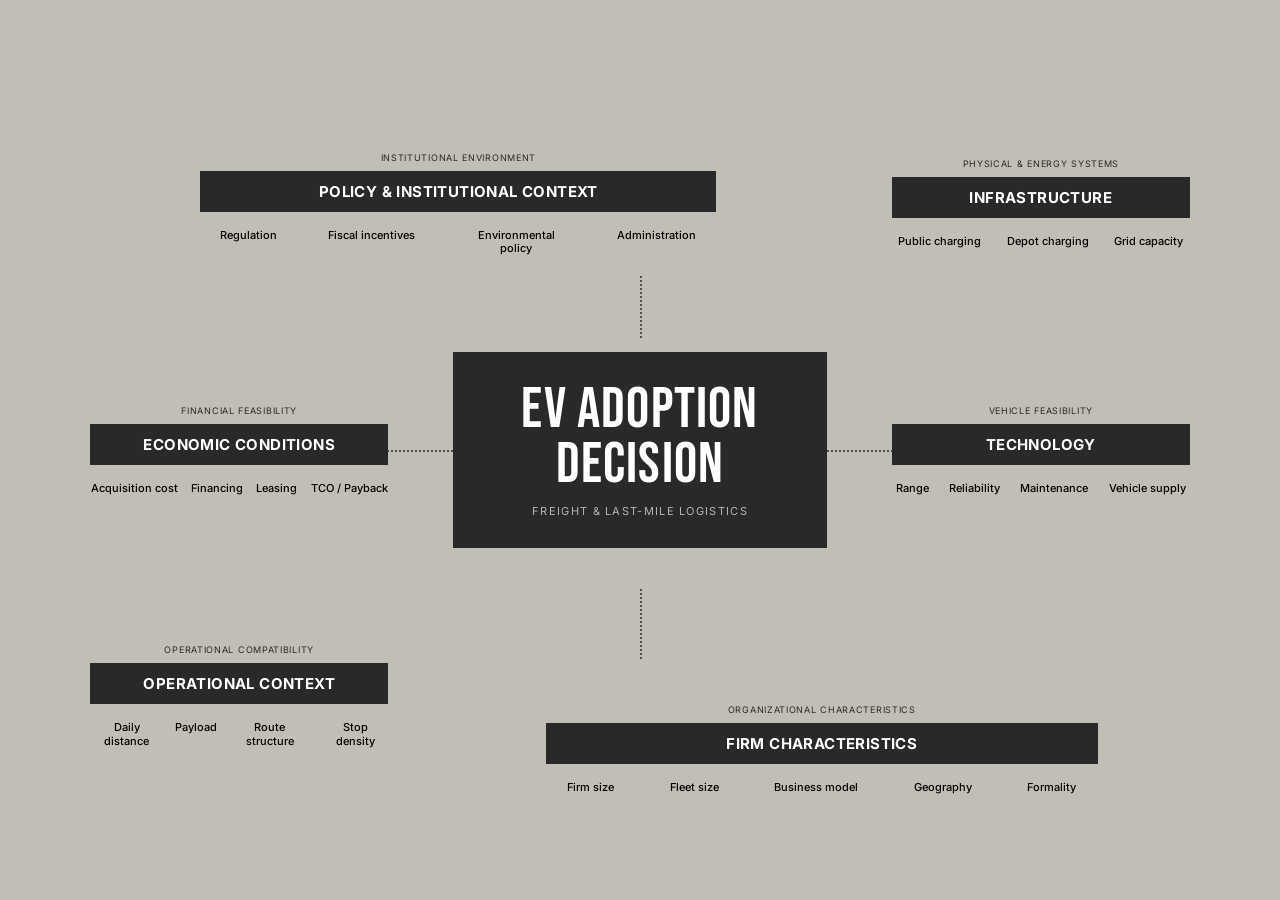
<file: assets/research-framework.html>
<!doctype html>
<html lang="en">
  <head>
    <meta charset="UTF-8" />
    <meta name="viewport" content="width=device-width, initial-scale=1.0" />

    <title>EV Adoption Research Framework</title>

    <!-- Google Fonts -->
    <link rel="preconnect" href="https://fonts.googleapis.com" />
    <link rel="preconnect" href="https://fonts.gstatic.com" crossorigin />

    <link
      href="https://fonts.googleapis.com/css2?family=Bebas+Neue&family=Inter:wght@400;500;600;700&display=swap"
      rel="stylesheet"
    />

    <style>
      * {
        margin: 0;
        padding: 0;
        box-sizing: border-box;
      }

      body {
        min-height: 100vh;
        display: flex;
        justify-content: center;
        align-items: center;

        background: #c1beb5;
        font-family: "Inter", sans-serif;

        padding: 40px;
      }

      .framework {
        width: min(1100px, 95vw);
        min-height: 650px;

        display: grid;

        grid-template-columns: 1fr 1.25fr 1fr;
        grid-template-rows: 1fr 1fr 1fr;

        grid-template-areas:
          "policy    policy       infrastructure"
          "economic decision     technology"
          "operations firm       firm";

        column-gap: 65px;
        row-gap: 50px;

        position: relative;
      }

      /* =========================================
       CATEGORY BLOCKS
       ========================================= */

      .category {
        display: flex;
        flex-direction: column;

        justify-content: center;
        align-items: center;

        position: relative;

        text-align: center;
      }

      .category-title {
        width: 100%;

        background: #292929;
        color: #ffffff;

        font-size: 15px;
        font-weight: 700;

        letter-spacing: 0.4px;

        padding: 11px 14px;

        text-transform: uppercase;
      }

      .category-items {
        width: 100%;

        display: flex;
        justify-content: space-around;
        align-items: flex-start;

        gap: 12px;

        margin-top: 17px;
      }

      .category-items span {
        font-size: 11px;
        line-height: 1.25;
        font-weight: 500;

        max-width: 100px;
      }

      /* =========================================
       GRID AREAS
       ========================================= */

      .policy {
        grid-area: policy;
        width: 70%;
        justify-self: center;
      }

      .infrastructure {
        grid-area: infrastructure;
      }

      .economic {
        grid-area: economic;
      }

      .technology {
        grid-area: technology;
      }

      .operations {
        grid-area: operations;
      }

      .firm {
        grid-area: firm;
        width: 75%;
        justify-self: center;
        align-self: end;
      }

      /* =========================================
       CENTRAL BLOCK
       ========================================= */

      .decision {
        grid-area: decision;

        background: #292929;
        color: white;

        display: flex;
        flex-direction: column;

        justify-content: center;
        align-items: center;

        align-self: center;

        min-height: 150px;

        padding: 30px 35px;

        z-index: 10;
      }

      .decision h1 {
        font-family: "Bebas Neue", sans-serif;

        font-size: clamp(38px, 5vw, 58px);

        font-weight: 400;

        letter-spacing: 1.2px;

        line-height: 0.95;

        text-align: center;
      }

      .decision p {
        margin-top: 12px;

        font-size: 11px;

        text-transform: uppercase;

        letter-spacing: 1.3px;

        opacity: 0.65;
      }

      /* =========================================
       CONNECTORS
       ========================================= */

      .connector {
        position: absolute;

        border-color: #292929;
        border-style: dotted;

        opacity: 0.75;

        pointer-events: none;
      }

      /* top */
      .connector-top {
        width: 0;
        height: 62px;

        border-width: 0 0 0 2px;

        top: 170px;
        left: 50%;
      }

      /* bottom */
      .connector-bottom {
        width: 0;
        height: 70px;

        border-width: 0 0 0 2px;

        bottom: 135px;
        left: 50%;
      }

      /* left */
      .connector-left {
        width: 70px;
        height: 0;

        border-width: 2px 0 0 0;

        top: 50%;
        left: 27%;
      }

      /* right */
      .connector-right {
        width: 70px;
        height: 0;

        border-width: 2px 0 0 0;

        top: 50%;
        right: 27%;
      }

      /* =========================================
       SMALL LABEL
       ========================================= */

      .dimension-label {
        font-size: 9px;

        text-transform: uppercase;

        letter-spacing: 0.7px;

        margin-bottom: 8px;

        color: #292929;
      }

      /* =========================================
       RESPONSIVE
       ========================================= */

      @media (max-width: 850px) {
        body {
          align-items: flex-start;
        }

        .framework {
          display: flex;
          flex-direction: column;

          min-height: auto;

          gap: 28px;
        }

        .category,
        .policy,
        .firm {
          width: 100%;
        }

        .decision {
          order: -1;
        }

        .connector {
          display: none;
        }

        .category-items {
          flex-wrap: wrap;
        }
      }
    </style>
  </head>

  <body>
    <main class="framework">
      <!-- =====================
         POLICY
         ===================== -->

      <section class="category policy">
        <div class="dimension-label">Institutional environment</div>

        <h2 class="category-title">Policy & Institutional Context</h2>

        <div class="category-items">
          <span>Regulation</span>
          <span>Fiscal incentives</span>
          <span>Environmental policy</span>
          <span>Administration</span>
        </div>
      </section>

      <!-- =====================
         INFRASTRUCTURE
         ===================== -->

      <section class="category infrastructure">
        <div class="dimension-label">Physical & energy systems</div>

        <h2 class="category-title">Infrastructure</h2>

        <div class="category-items">
          <span>Public charging</span>
          <span>Depot charging</span>
          <span>Grid capacity</span>
        </div>
      </section>

      <!-- =====================
         ECONOMICS
         ===================== -->

      <section class="category economic">
        <div class="dimension-label">Financial feasibility</div>

        <h2 class="category-title">Economic Conditions</h2>

        <div class="category-items">
          <span>Acquisition cost</span>
          <span>Financing</span>
          <span>Leasing</span>
          <span>TCO / Payback</span>
        </div>
      </section>

      <!-- =====================
         CENTER
         ===================== -->

      <section class="decision">
        <h1>
          EV Adoption
          <br />
          Decision
        </h1>

        <p>Freight & Last-Mile Logistics</p>
      </section>

      <!-- =====================
         TECHNOLOGY
         ===================== -->

      <section class="category technology">
        <div class="dimension-label">Vehicle feasibility</div>

        <h2 class="category-title">Technology</h2>

        <div class="category-items">
          <span>Range</span>
          <span>Reliability</span>
          <span>Maintenance</span>
          <span>Vehicle supply</span>
        </div>
      </section>

      <!-- =====================
         OPERATIONS
         ===================== -->

      <section class="category operations">
        <div class="dimension-label">Operational compatibility</div>

        <h2 class="category-title">Operational Context</h2>

        <div class="category-items">
          <span>Daily distance</span>
          <span>Payload</span>
          <span>Route structure</span>
          <span>Stop density</span>
        </div>
      </section>

      <!-- =====================
         FIRM
         ===================== -->

      <section class="category firm">
        <div class="dimension-label">Organizational characteristics</div>

        <h2 class="category-title">Firm Characteristics</h2>

        <div class="category-items">
          <span>Firm size</span>
          <span>Fleet size</span>
          <span>Business model</span>
          <span>Geography</span>
          <span>Formality</span>
        </div>
      </section>

      <!-- =====================
         CONNECTING LINES
         ===================== -->

      <span class="connector connector-top"></span>
      <span class="connector connector-bottom"></span>
      <span class="connector connector-left"></span>
      <span class="connector connector-right"></span>
    </main>
  </body>
</html>
</file>
